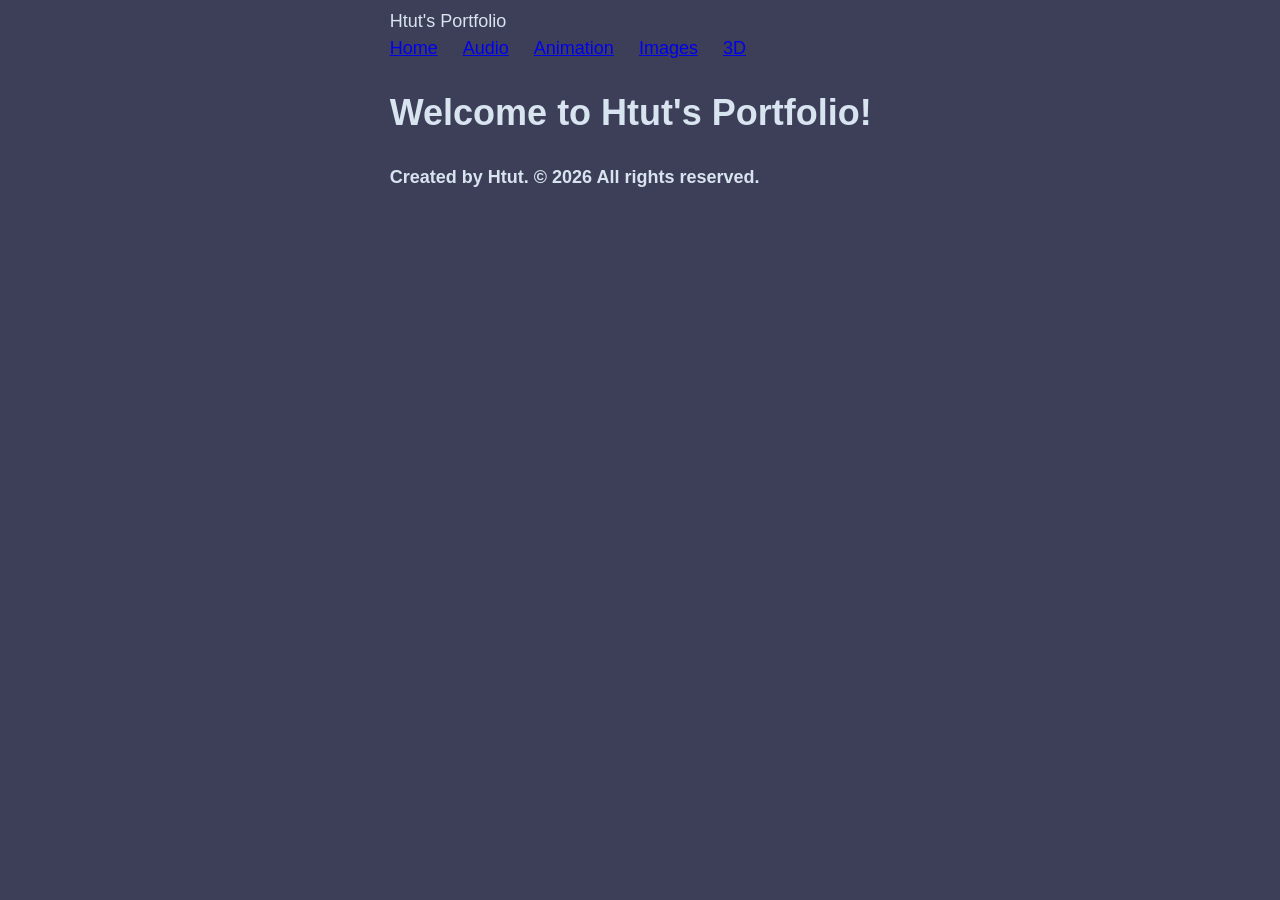
<file: index.html>
<!doctype html>
<html lang="en">
    <head>
        <meta charset="UTF-8" />
        <title>Title</title>
        <link rel="stylesheet" href="style.css" />
    </head>
    <body>
        <header>
            <div class="site-title">Htut's Portfolio</div>
            <nav>
                <ul>
                    <li><a href="index.html">Home</a></li>
                    <li><a href="audio.html">Audio</a></li>
                    <li><a href="animation.html">Animation</a></li>
                    <li><a href="images.html">Images</a></li>
                    <li><a href="3d.html">3D</a></li>
                </ul>
            </nav>
        </header>

        <main>
            <h1>Welcome to Htut's Portfolio!</h1>
        </main>

        <footer>
            <p>Created by Htut. &copy; 2026 All rights reserved.</p>
        </footer>
    </body>
</html>
</file>
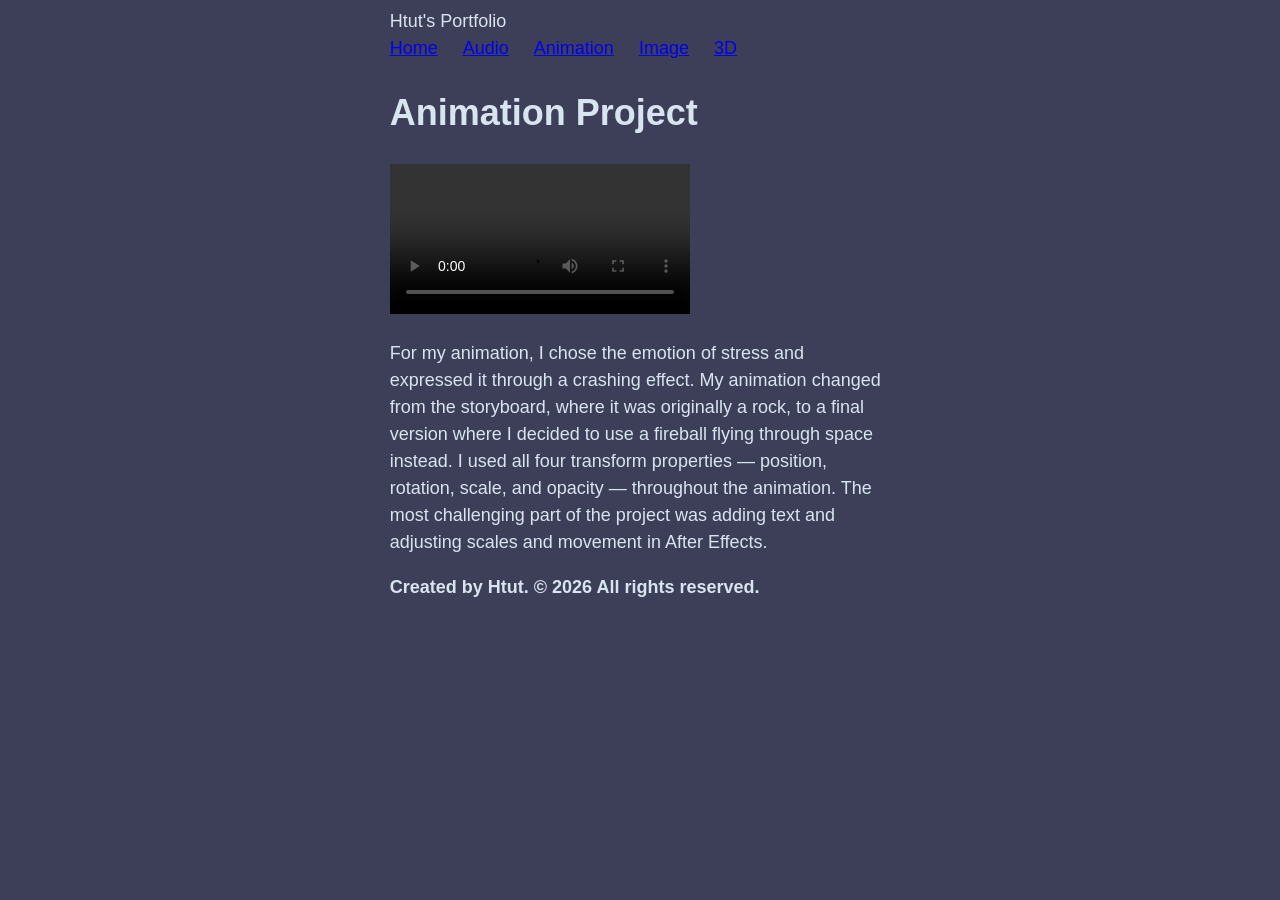
<file: animation.html>
<!doctype html>
<html lang="en">
    <head>
        <meta charset="UTF-8" />
        <title>Title</title>
        <link rel="stylesheet" href="style.css" />
    </head>
    <body>
        <header>
            <div class="site-title">Htut's Portfolio</div>
            <nav>
                <ul>
                    <li><a href="index.html">Home</a></li>
                    <li><a href="audio.html">Audio</a></li>
                    <li><a href="animation.html">Animation</a></li>
                    <li><a href="images.html">Image</a></li>
                    <li><a href="3d.html">3D</a></li>
                </ul>
            </nav>
        </header>

        <main>
            <h1>Animation Project</h1>
           <video controls>
  <source src="animation/After%20Effect.mp4" type="video/mp4" />
</video>
        </main>
        <p>For my animation, I chose the emotion of stress and expressed it through a crashing effect. My
animation changed from the storyboard, where it was originally a rock, to a final version where I
decided to use a fireball flying through space instead. I used all four transform properties —
position, rotation, scale, and opacity — throughout the animation. The most challenging part of
the project was adding text and adjusting scales and movement in After Effects.
        </p>

        <footer>
            <p>Created by Htut. &copy; 2026 All rights reserved.</p>
        </footer>
    </body>
</html>
</file>
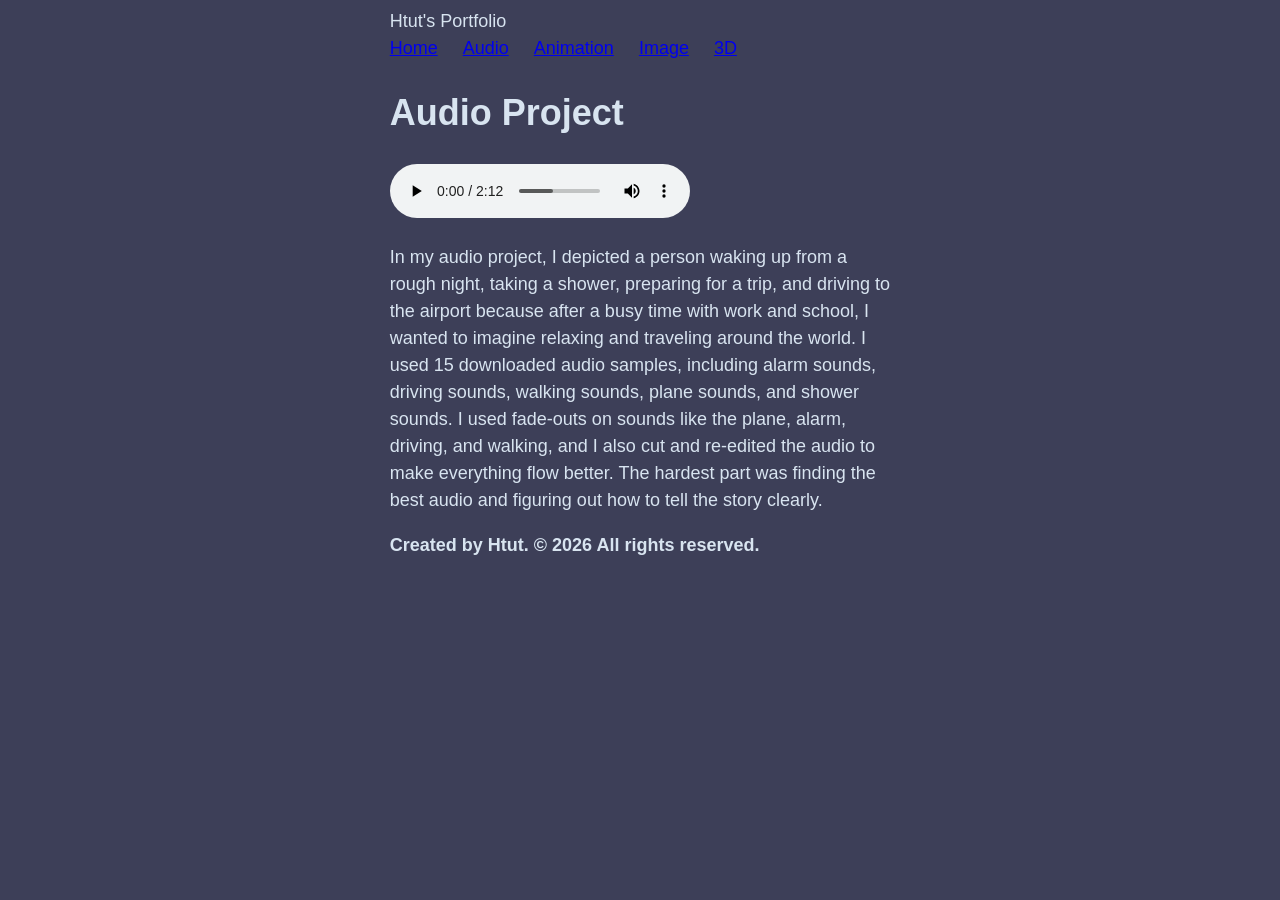
<file: audio.html>
<!doctype html>
<html lang="en">
    <head>
        <meta charset="UTF-8" />
        <title>Title</title>
        <link rel="stylesheet" href="style.css" />
    </head>
    <body>
        <header>
            <div class="site-title">Htut's Portfolio</div>
            <nav>
                <ul>
                    <li><a href="index.html">Home</a></li>
                    <li><a href="audio.html">Audio</a></li>
                    <li><a href="animation.html">Animation</a></li>
                    <li><a href="images.html">Image</a></li>
                    <li><a href="3d.html">3D</a></li>
                </ul>
            </nav>
        </header>

        <main>
            <h1>Audio Project</h1>
            <audio src="media/MP3%20Version.mp3" controls>
            
            </audio>
            
        </main>
        <p>In my audio project, I depicted a person waking up from a rough night, taking a shower, preparing for a
trip, and driving to the airport because after a busy time with work and school, I wanted to imagine relaxing and
traveling around the world. I used 15 downloaded audio samples, including alarm sounds, driving sounds,
walking sounds, plane sounds, and shower sounds. I used fade-outs on sounds like the plane, alarm, driving,
and walking, and I also cut and re-edited the audio to make everything flow better. The hardest part was finding
the best audio and figuring out how to tell the story clearly.

        <footer>
            <p>Created by Htut. &copy; 2026 All rights reserved.</p>
        </footer>
    </body>
</html>
</file>
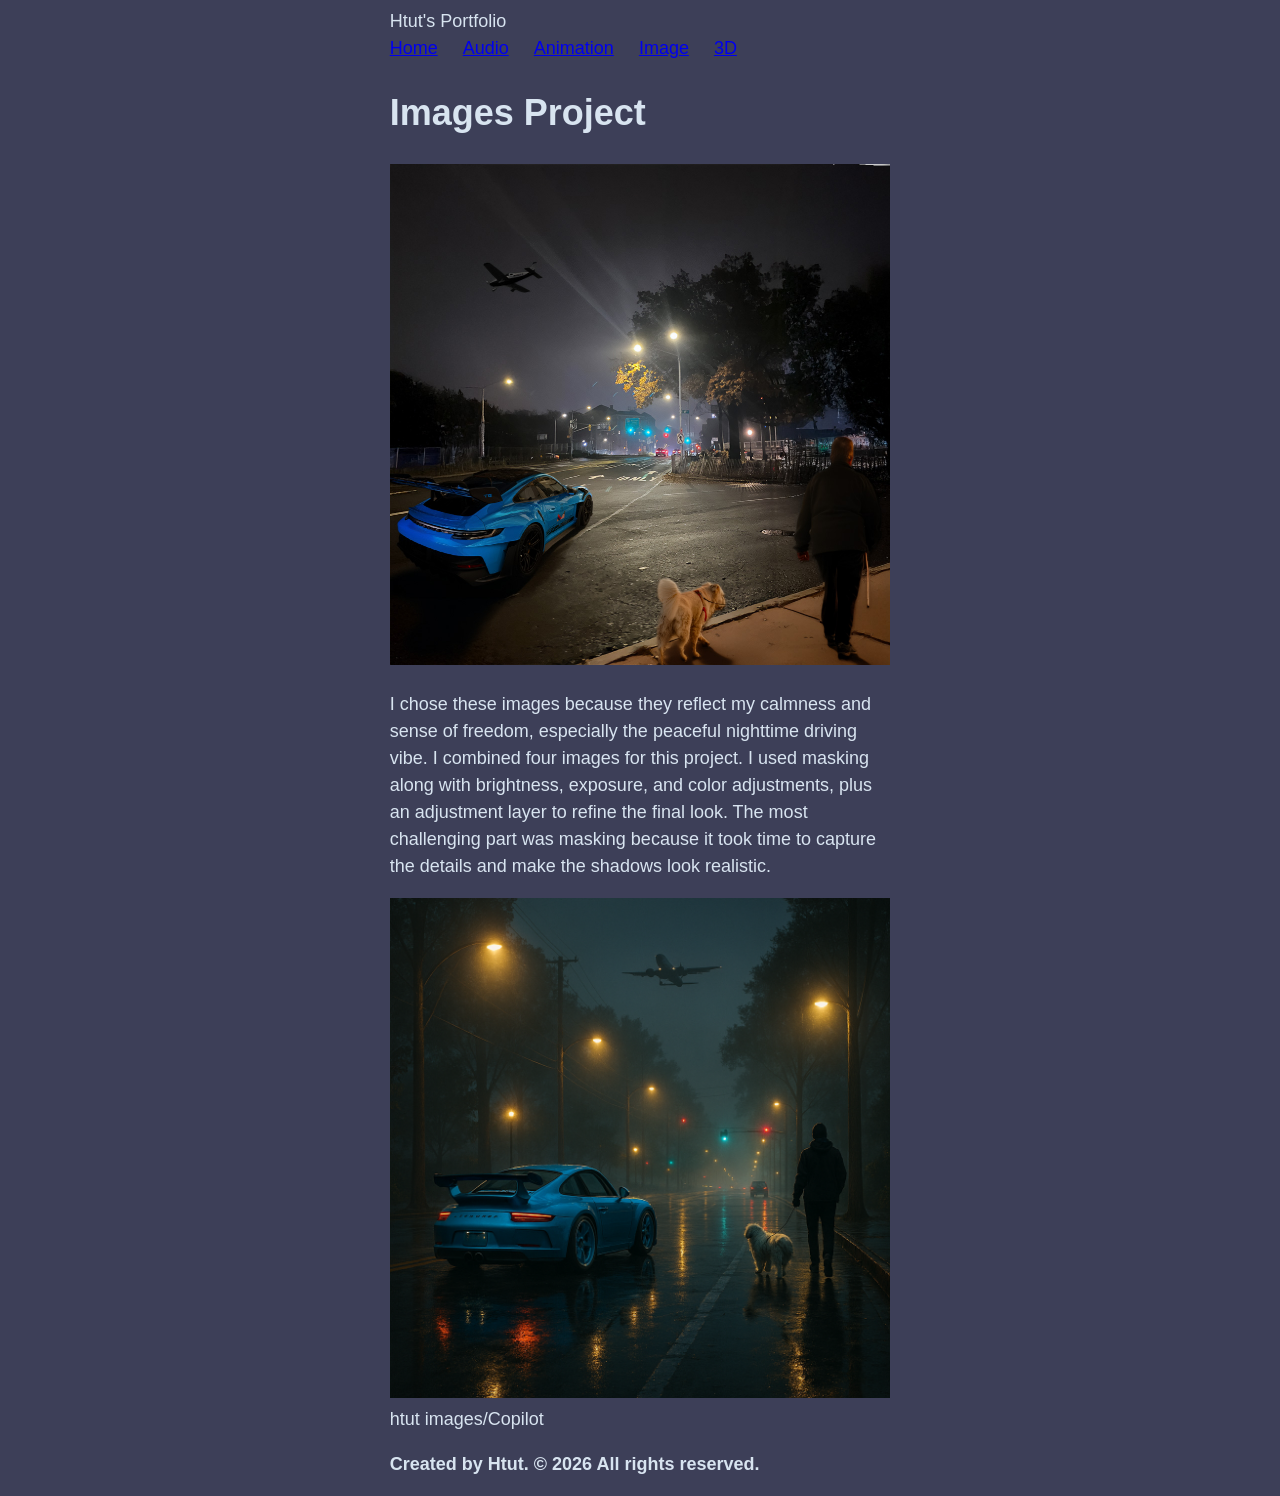
<file: images.html>
<!doctype html>
<html lang="en">
    <head>
        <meta charset="UTF-8" />
        <title>Title</title>
        <link rel="stylesheet" href="style.css" />
    </head>
    <body>
        <header>
            <div class="site-title">Htut's Portfolio</div>
            <nav>
                <ul>
                    <li><a href="index.html">Home</a></li>
                    <li><a href="audio.html">Audio</a></li>
                    <li><a href="animation.html">Animation</a></li>
                    <li><a href="images.html">Image</a></li>
                    <li><a href="3d.html">3D</a></li>
                </ul>
            </nav>
        </header>

        <main>
            <h1>Images Project</h1>
            <img src="images/test%202.jpg" alt="">
            <p>I chose these images because they reflect my calmness and sense of freedom, especially the
peaceful nighttime driving vibe. I combined four images for this project. I used masking along
with brightness, exposure, and color adjustments, plus an adjustment layer to refine the final look.
The most challenging part was masking because it took time to capture the details and make the
shadows look realistic.
            </p>
            <figure>
                <img src="images/Copilot_20260309_151817.png" alt="">
                <figcaption>htut images/Copilot</figcaption>
            </figure>
        </main>

        <footer>
            <p>Created by Htut. &copy; 2026 All rights reserved.</p>
        </footer>
    </body>
</html>
</file>
<file: style.css>
html{
    font-size: 18px;
}
img, video{
	max-width: 100%;
	height: auto;
}
figure{
    margin: 0;
}

body{
  background-color: #3d3f58;
    color: #d8e4f0;
        line-height: 1.5;
    font-family: "Verdana Pro", Verdana, sans-serif;
}

body{
  max-width: 70ch;
  margin-left: auto;
  margin-right: auto;
}
body{
  max-width: 50ch;
}

h1{
  font-size: 2rem;
    font-family: "Verdana Pro", Verdana, sans-serif;
    font-weight: 800;
    
}

nav ul {
    list-style: none;
    padding: 0;
    margin: 0;
}

nav li{
  display: inline-block;
  margin-right: 20px;
}

footer{
    font-weight: 700;
}
</file>
